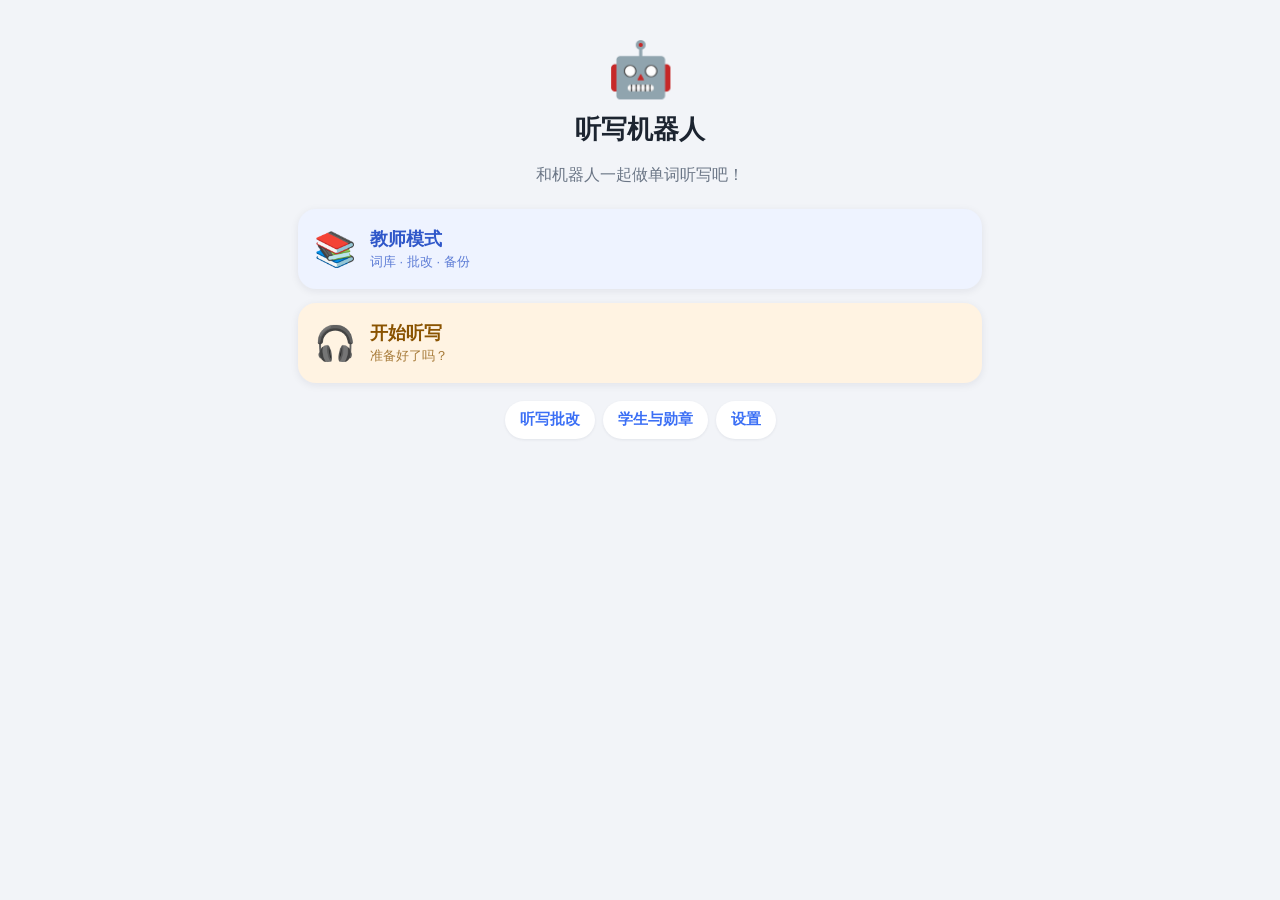
<file: index.html>
<!doctype html>
<html lang="zh-CN">
<head>
<meta charset="utf-8">
<meta name="viewport" content="width=device-width, initial-scale=1, viewport-fit=cover, user-scalable=no">
<meta name="apple-mobile-web-app-capable" content="yes">
<meta name="mobile-web-app-capable" content="yes">
<meta name="apple-mobile-web-app-status-bar-style" content="default">
<meta name="apple-mobile-web-app-title" content="听写机器人">
<meta name="theme-color" content="#3b6ff5">
<title>听写机器人 WordRobot</title>
<link rel="manifest" href="manifest.webmanifest">
<link rel="apple-touch-icon" href="assets/icons/icon-180.png">
<link rel="icon" type="image/png" sizes="192x192" href="assets/icons/icon-192.png">
<link rel="stylesheet" href="css/app.css">
<link rel="stylesheet" href="css/teacher.css">
<link rel="stylesheet" href="css/child.css">
</head>
<body>
<header id="app-header" class="hidden"></header>
<main id="app"></main>
<div id="toast" role="status" aria-live="polite"></div>

<script src="config.js"></script>
<script src="js/util.js"></script>
<script src="js/ui.js"></script>
<script src="js/db.js"></script>
<script src="js/dictionary.js"></script>
<script src="js/selector.js"></script>
<script src="js/grading.js"></script>
<script src="js/reward.js"></script>
<script src="js/tts.js"></script>
<script src="js/asr.js"></script>
<script src="js/githubBackup.js"></script>
<script src="js/backup.js"></script>
<script src="js/router.js"></script>
<script src="js/views/home.js"></script>
<script src="js/views/libraries.js"></script>
<script src="js/views/grading.js"></script>
<script src="js/views/students.js"></script>
<script src="js/views/settings.js"></script>
<script src="js/views/child.js"></script>
<script src="js/app.js"></script>
</body>
</html>
</file>
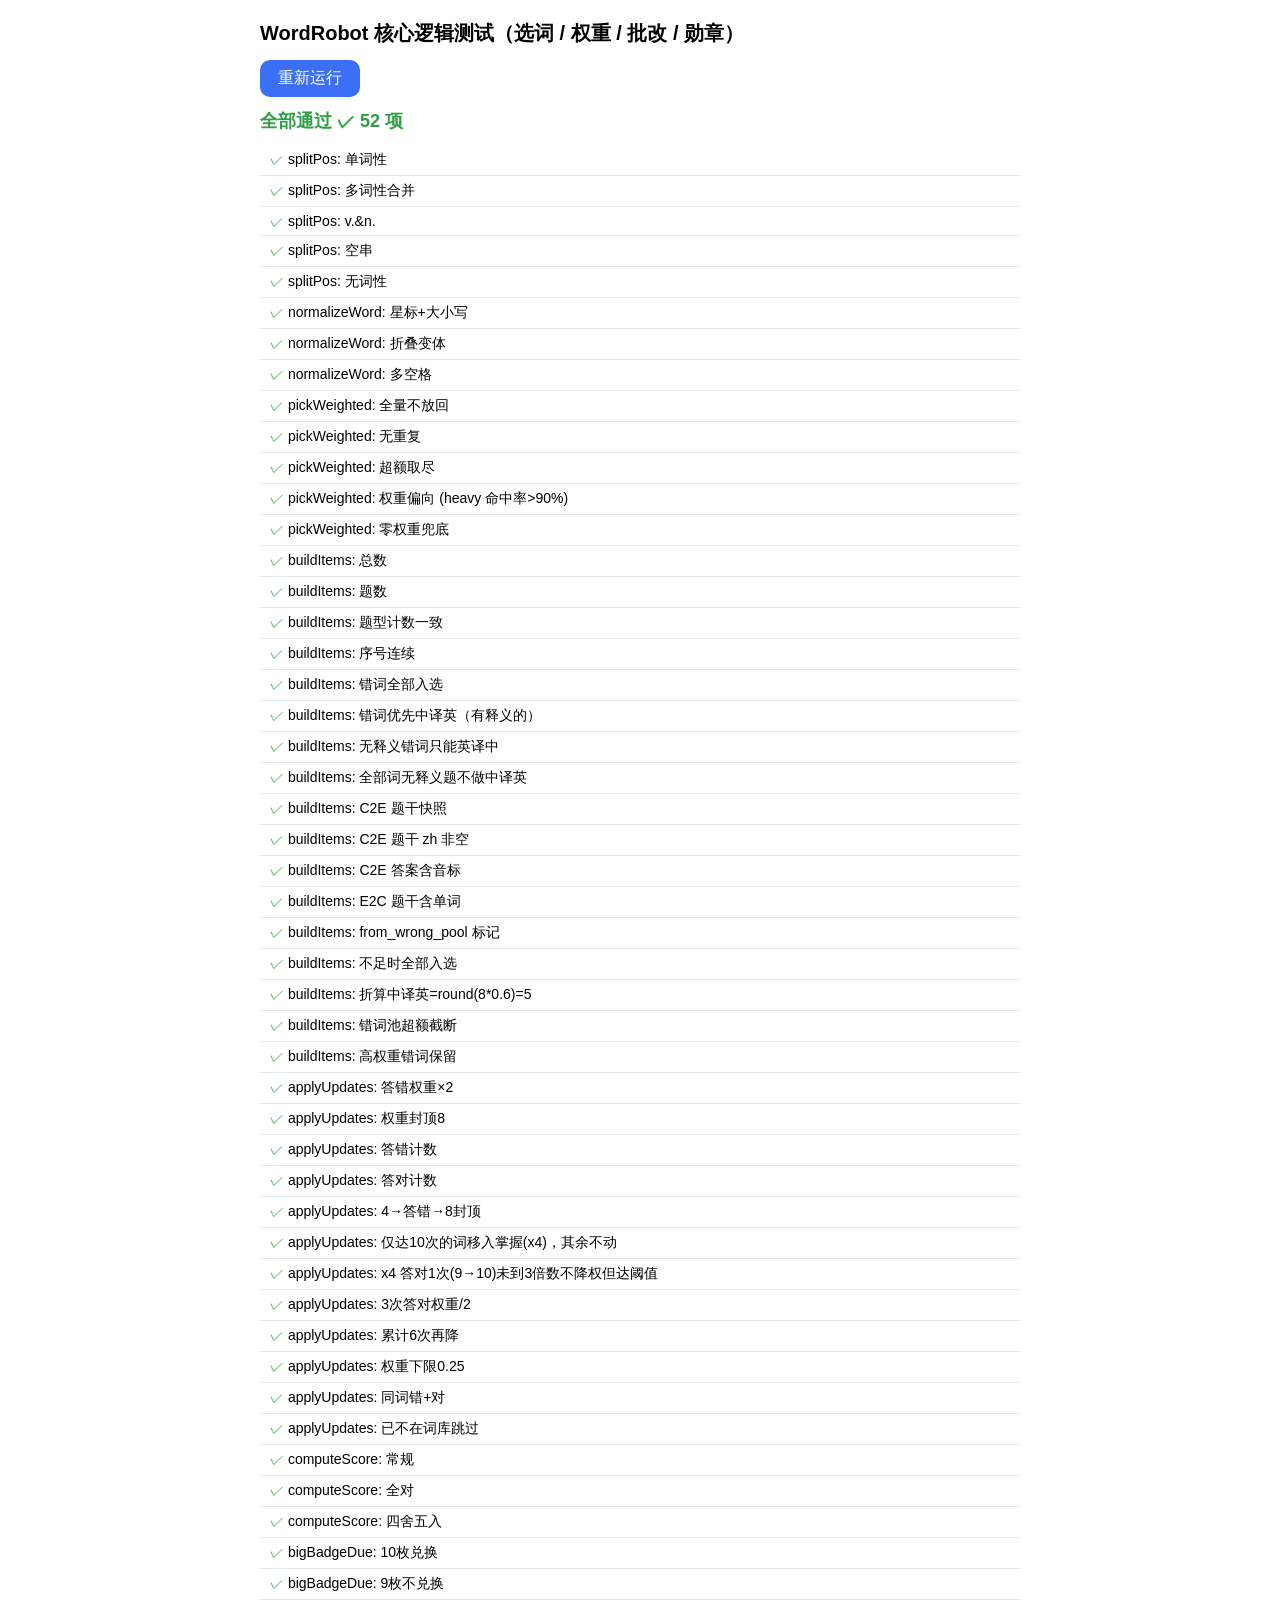
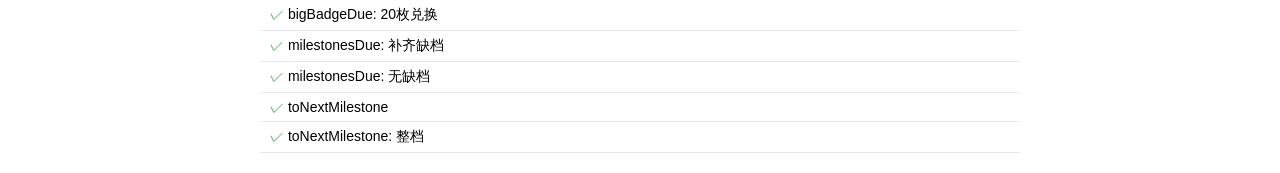
<file: tests/core-tests.html>
<!doctype html>
<html lang="zh-CN">
<head>
<meta charset="utf-8">
<title>WordRobot 核心逻辑测试</title>
<style>
body { font-family: -apple-system, "PingFang SC", sans-serif; max-width: 760px; margin: 20px auto; padding: 0 14px; }
h1 { font-size: 20px; }
#summary { font-size: 18px; font-weight: 800; margin: 12px 0; }
.pass { color: #2f9e44; } .fail { color: #e5484d; font-weight: 700; }
.case { padding: 6px 10px; border-bottom: 1px solid #e3e7ee; font-size: 14px; }
pre { background: #f6f8fb; padding: 8px; border-radius: 8px; overflow: auto; }
button { font-size: 16px; padding: 8px 18px; border-radius: 10px; border: none; background: #3b6ff5; color: #fff; }
</style>
</head>
<body>
<h1>WordRobot 核心逻辑测试（选词 / 权重 / 批改 / 勋章）</h1>
<button onclick="location.reload()">重新运行</button>
<div id="summary">运行中…</div>
<div id="results"></div>

<script src="../config.js"></script>
<script src="../js/util.js"></script>
<script src="../js/dictionary.js"></script>
<script src="../js/selector.js"></script>
<script src="../js/grading.js"></script>
<script src="../js/reward.js"></script>
<script src="core-tests.js"></script>
</body>
</html>
</file>
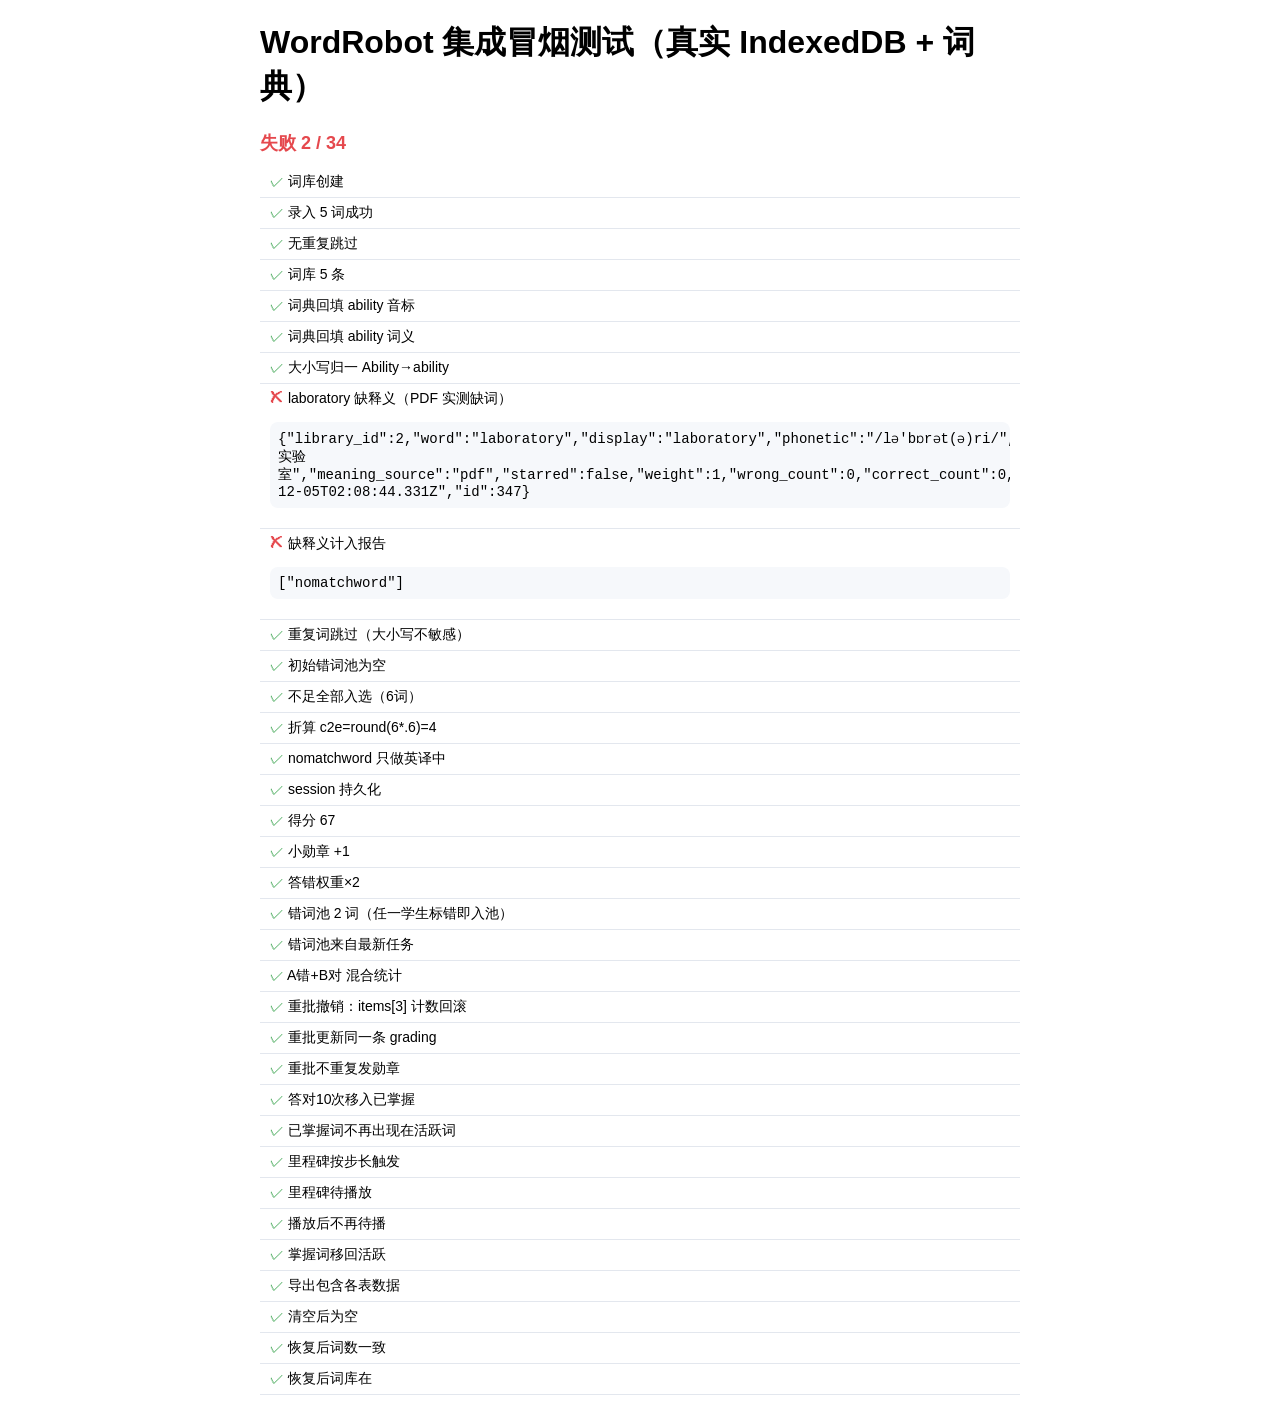
<file: tests/smoke.html>
<!doctype html>
<html lang="zh-CN">
<head>
<meta charset="utf-8">
<title>WordRobot 集成冒烟测试（IndexedDB 全流程）</title>
<style>
body { font-family: -apple-system, "PingFang SC", sans-serif; max-width: 760px; margin: 20px auto; padding: 0 14px; }
#summary { font-size: 18px; font-weight: 800; margin: 12px 0; }
.pass { color: #2f9e44; } .fail { color: #e5484d; font-weight: 700; }
.case { padding: 6px 10px; border-bottom: 1px solid #e3e7ee; font-size: 14px; }
pre { background: #f6f8fb; padding: 8px; border-radius: 8px; overflow: auto; white-space: pre-wrap; }
</style>
</head>
<body>
<h1>WordRobot 集成冒烟测试（真实 IndexedDB + 词典）</h1>
<div id="summary">运行中…</div>
<div id="results"></div>
<script src="../config.js"></script>
<script src="../js/util.js"></script>
<script src="../js/ui.js"></script>
<script src="../js/db.js"></script>
<script src="../js/dictionary.js"></script>
<script src="../js/selector.js"></script>
<script src="../js/grading.js"></script>
<script src="../js/reward.js"></script>
<script src="smoke.js"></script>
</body>
</html>
</file>
<file: css/app.css>
/* 基础样式与教师模式主题（孩子模式覆盖见 child.css） */
:root {
  --primary: #3b6ff5;
  --primary-dark: #2f57c9;
  --danger: #e5484d;
  --warn: #d97706;
  --ok: #2f9e44;
  --bg: #f2f4f8;
  --card: #ffffff;
  --text: #1c2430;
  --text-sub: #6b7686;
  --line: #e3e7ee;
  --radius: 14px;
  --safe-top: env(safe-area-inset-top, 0px);
  --safe-bottom: env(safe-area-inset-bottom, 0px);
}
* { box-sizing: border-box; -webkit-tap-highlight-color: transparent; }
html, body { margin: 0; padding: 0; }
body {
  font-family: -apple-system, BlinkMacSystemFont, "PingFang SC", "Helvetica Neue", sans-serif;
  background: var(--bg); color: var(--text);
  font-size: 16px; line-height: 1.5;
  min-height: 100vh;
}
button { font-family: inherit; }

#app-header {
  position: sticky; top: 0; z-index: 20;
  display: flex; align-items: center; gap: 8px;
  padding: calc(var(--safe-top) + 10px) 14px 10px;
  background: rgba(255,255,255,.92); backdrop-filter: blur(10px);
  border-bottom: 1px solid var(--line);
  min-height: 54px;
}
#app-header.hidden { display: none; }
.header-titles { flex: 1; min-width: 0; }
.header-title { font-size: 17px; font-weight: 700; }
.header-subtitle { font-size: 12.5px; color: var(--text-sub); white-space: nowrap; overflow: hidden; text-overflow: ellipsis; }
.icon-btn {
  border: none; background: none; font-size: 30px; line-height: 1;
  color: var(--primary); padding: 2px 10px 6px; cursor: pointer;
}
.header-actions { display: flex; gap: 6px; }
.header-action {
  border: none; background: none; color: var(--primary);
  font-size: 15px; padding: 6px 8px; cursor: pointer;
}
.danger-link { color: var(--danger) !important; }

main { padding: 14px 14px calc(24px + var(--safe-bottom)); max-width: 720px; margin: 0 auto; }
.page { display: flex; flex-direction: column; gap: 12px; }

.card {
  background: var(--card); border-radius: var(--radius);
  padding: 14px; box-shadow: 0 1px 3px rgba(20,30,50,.06);
}
.card-title { font-size: 15px; font-weight: 700; margin-bottom: 10px; }
.card-title.small { font-size: 14px; }
.row { display: flex; gap: 10px; }
.row > * { flex: 1; }
.row-space { display: flex; align-items: center; justify-content: space-between; gap: 10px; }
.row-inline { display: flex; gap: 6px; flex-shrink: 0; }

.btn {
  border: none; border-radius: 12px; cursor: pointer;
  font-size: 16px; font-weight: 600; padding: 11px 16px;
  background: #e8ebf2; color: var(--text);
  transition: transform .06s ease, opacity .15s;
}
.btn:active { transform: scale(.97); }
.btn:disabled { opacity: .5; }
.btn-primary { background: var(--primary); color: #fff; }
.btn-primary:active { background: var(--primary-dark); }
.btn-secondary { background: #eef1f6; color: var(--text); }
.btn-danger { background: var(--danger); color: #fff; }
.btn-danger-ghost { background: none; color: var(--danger); }
.btn-ghost { background: none; color: var(--primary); }
.btn-small { font-size: 13.5px; padding: 6px 12px; border-radius: 9px; }
.btn-big { font-size: 19px; padding: 16px; border-radius: 16px; }
.btn.wide { width: 100%; }

.input {
  width: 100%; border: 1px solid var(--line); border-radius: 10px;
  padding: 10px 12px; font-size: 16px; font-family: inherit;
  background: #fbfcfe; color: var(--text);
}
.input:focus { outline: 2px solid var(--primary); outline-offset: -1px; }
.textarea { resize: vertical; min-height: 70px; }
.field { margin-bottom: 10px; }
.field-label { display: block; font-size: 13px; color: var(--text-sub); margin: 8px 0 4px; }
.hidden-file { display: none; }

.list-item {
  display: flex; align-items: center; gap: 10px; width: 100%;
  background: none; border: none; border-bottom: 1px solid var(--line);
  padding: 12px 4px; text-align: left; cursor: pointer; font-size: 16px;
}
.list-item:last-child { border-bottom: none; }
.list-item-main { flex: 1; min-width: 0; }
.list-item-title { font-weight: 600; display: flex; align-items: center; gap: 8px; flex-wrap: wrap; }
.list-item-sub { font-size: 13px; color: var(--text-sub); margin-top: 2px; }
.chevron { color: #b6bfcc; font-size: 22px; }
.session-row {
  display: flex; align-items: center; gap: 10px;
  border-bottom: 1px solid var(--line); padding: 12px 4px;
}
.session-row:last-child { border-bottom: none; }
.ts-name { font-variant-numeric: tabular-nums; }

.stats-row { display: flex; gap: 8px; }
.stat-chip {
  flex: 1; border: 1.5px solid var(--line); background: var(--card);
  border-radius: 999px; padding: 8px 0; font-size: 14px; font-weight: 600;
  color: var(--text-sub); cursor: pointer;
}
.stat-chip.active { border-color: var(--primary); color: var(--primary); background: #eef3ff; }
.stat-chip.warn { color: var(--warn); }
.stat-chip.warn.active { border-color: var(--warn); background: #fff7ec; }

.word-row {
  display: flex; align-items: flex-start; gap: 8px;
  border-bottom: 1px solid var(--line); padding: 10px 2px;
}
.word-row:last-child { border-bottom: none; }
.word-row.missing { background: #fffaf3; }
.word-row.mastered { background: #f4fbf5; }
.word-main { flex: 1; min-width: 0; }
.word-title { font-weight: 700; font-size: 16.5px; display: flex; align-items: center; gap: 6px; flex-wrap: wrap; }
.word-sub { font-size: 13.5px; color: var(--text-sub); margin-top: 2px; display: flex; gap: 10px; flex-wrap: wrap; }
.word-stats { font-size: 12px; color: #9aa4b2; margin-top: 3px; }
.phonetic { font-family: "Segoe UI", -apple-system, sans-serif; color: #4a6fd4; }
.meaning { word-break: break-all; }
.word-ops { display: flex; gap: 6px; flex-shrink: 0; align-items: center; }

.tag {
  display: inline-block; font-size: 11px; font-weight: 600;
  border-radius: 6px; padding: 1px 6px; background: #eef1f6; color: var(--text-sub);
}
.tag-star { background: #fff4d6; color: #b8860b; }
.tag-warn { background: #ffede8; color: var(--warn); }
.tag-manual { background: #e8f0ff; color: var(--primary); }
.tag-ok { background: #e3f6e8; color: var(--ok); }

.chip-row { display: flex; gap: 8px; overflow-x: auto; padding-bottom: 4px; }
.chip-row.wrap { flex-wrap: wrap; overflow: visible; }
.chip {
  border: 1.5px solid var(--line); background: var(--card); color: var(--text);
  border-radius: 999px; padding: 8px 16px; font-size: 15px; font-weight: 600;
  cursor: pointer; white-space: nowrap;
}
.chip.active { border-color: var(--primary); background: #eef3ff; color: var(--primary); }
.chip-add { border-style: dashed; color: var(--text-sub); }

.grade-row {
  display: flex; align-items: baseline; gap: 8px;
  border-bottom: 1px solid var(--line); padding: 10px 2px; cursor: pointer;
}
.grade-row:last-child { border-bottom: none; }
.grade-row.wrong .stem, .grade-row.wrong .seq { color: var(--danger); }
.grade-row.wrong .answer { text-decoration: none; }
.grade-check { width: 24px; height: 24px; flex-shrink: 0; transform: translateY(4px); accent-color: var(--danger); }
.grade-row .seq { font-weight: 700; min-width: 26px; color: var(--text-sub); font-variant-numeric: tabular-nums; }
.grade-row .qtype { font-size: 11.5px; color: var(--text-sub); background: #eef1f6; border-radius: 6px; padding: 1px 6px; flex-shrink: 0; transform: translateY(-2px); }
.grade-row .stem { font-size: 15px; min-width: 0; flex-shrink: 1; }
.grade-row .answer { font-size: 13.5px; color: var(--ok); margin-left: auto; text-align: right; max-width: 45%; word-break: break-all; flex-shrink: 0; }
.grade-summary { font-size: 15px; margin-bottom: 10px; }
.wrong-count { font-size: 22px; font-weight: 800; color: var(--danger); padding: 0 4px; }
.hint { font-size: 12.5px; color: var(--text-sub); }
.hint.center { text-align: center; }
.warn-text { color: var(--warn); font-weight: 600; }

.badge-line { gap: 8px; }
.badge-pill { background: #fff4d6; color: #b8860b; border-radius: 999px; padding: 2px 10px; font-size: 13px; font-weight: 600; }
.badge-pill.big { background: #f3ecff; color: #7048c6; }
.history-row { display: flex; align-items: center; gap: 10px; border-bottom: 1px solid var(--line); padding: 10px 2px; }
.history-row:last-child { border-bottom: none; }
.missing-list { line-height: 2; font-weight: 600; }

/* 模态框 */
.modal-overlay {
  position: fixed; inset: 0; z-index: 100; background: rgba(15,20,30,.45);
  display: flex; align-items: center; justify-content: center; padding: 20px;
}
.modal {
  background: #fff; border-radius: 16px; padding: 18px;
  width: 100%; max-width: 420px; max-height: 80vh; overflow: auto;
}
.modal-title { font-size: 17px; font-weight: 700; margin-bottom: 10px; }
.modal-body { font-size: 15px; }
.modal-actions { display: flex; gap: 10px; margin-top: 16px; }
.modal-actions .btn { flex: 1; }

/* toast */
#toast {
  position: fixed; left: 50%; bottom: calc(28px + var(--safe-bottom));
  transform: translate(-50%, 20px); z-index: 200;
  background: rgba(20,26,36,.92); color: #fff;
  padding: 10px 18px; border-radius: 12px; font-size: 14.5px;
  opacity: 0; pointer-events: none; transition: all .25s; max-width: 86vw; text-align: center;
}
#toast.show { opacity: 1; transform: translate(-50%, 0); }

.loading { display: flex; flex-direction: column; align-items: center; gap: 10px; color: var(--text-sub); padding: 26px 0; }
.spin {
  width: 26px; height: 26px; border-radius: 50%;
  border: 3px solid var(--line); border-top-color: var(--primary);
  animation: spin 0.9s linear infinite;
}
@keyframes spin { to { transform: rotate(360deg); } }
.empty { text-align: center; color: var(--text-sub); padding: 22px 0; }

/* 首页（教师/孩子两个入口） */
.home-wrap {
  display: flex; flex-direction: column; align-items: center;
  gap: 14px; padding: 28px 4px 10px;
}
.home-logo { font-size: 54px; line-height: 1; }
.home-title { font-size: 26px; font-weight: 800; margin: 0; }
.home-sub { color: var(--text-sub); margin: 0 0 8px; }
.home-card {
  position: relative;
  display: flex; align-items: center; gap: 14px; width: 100%;
  border: none; border-radius: 18px; padding: 18px 16px;
  cursor: pointer; text-align: left; font-size: 16px;
  box-shadow: 0 2px 8px rgba(20,30,50,.08);
  transition: transform .06s ease;
}
.home-card:active { transform: scale(.98); }
.home-card-icon { font-size: 34px; line-height: 1; }
.home-card-text { flex: 1; min-width: 0; }
.home-card-title { font-size: 18px; font-weight: 700; }
.home-card-desc { font-size: 13px; opacity: .75; margin-top: 2px; }
.teacher-card { background: #eef3ff; color: var(--primary-dark); }
.child-card { background: #fff3e2; color: #8a5300; }
.home-links { display: flex; gap: 8px; flex-wrap: wrap; justify-content: center; margin-top: 4px; }
.home-link {
  position: relative;
  color: var(--primary); text-decoration: none;
  font-size: 14.5px; font-weight: 600;
  padding: 8px 15px; border-radius: 999px; background: var(--card);
  box-shadow: 0 1px 3px rgba(20,30,50,.07);
}
.home-badge {
  position: absolute; top: -7px; right: -5px;
  background: var(--danger); color: #fff; border-radius: 999px;
  min-width: 20px; height: 20px; line-height: 20px; text-align: center;
  font-size: 12px; font-weight: 700; padding: 0 5px;
  box-shadow: 0 0 0 2px var(--card);
}
</file>
<file: css/teacher.css>
/* 教师模式主题（基础样式在 app.css，此文件放教师端专属覆盖） */
body[data-zone="teacher"] .card-title { color: var(--text); }
</file>
<file: css/child.css>
/* 孩子模式主题：更大更活泼 */
body[data-zone="child"] { background: linear-gradient(180deg, #eaf2ff 0%, #f6f9ff 40%, #fdf6ec 100%); }
body[data-zone="child"] #app-header {
  background: rgba(240,246,255,.94);
}

.child-page { max-width: 560px; }

.badge-wall { display: flex; gap: 8px; justify-content: space-around; text-align: center; padding: 18px 8px; }
.badge-item { flex: 1; }
.badge-emoji { font-size: 38px; line-height: 1.2; }
.badge-num { font-size: 26px; font-weight: 800; color: var(--primary); }
.badge-label { font-size: 12.5px; color: var(--text-sub); }

.milestone-hint { text-align: center; font-size: 15px; color: #b8860b; font-weight: 700; padding: 2px 0 6px; }

.btn-start {
  background: linear-gradient(135deg, #ffb43b, #ff8a3b);
  color: #fff; font-size: 24px; padding: 20px; border-radius: 20px;
  box-shadow: 0 6px 18px rgba(255,150,60,.4);
}

.start-overlay { text-align: center; padding: 30px 8px 10px; display: flex; flex-direction: column; gap: 14px; align-items: center; }
.start-emoji { font-size: 74px; }
.start-title { font-size: 26px; font-weight: 800; }
.start-sub { font-size: 15px; color: var(--text-sub); max-width: 420px; white-space: pre-line; }

.dict-progress { display: flex; align-items: center; gap: 10px; justify-content: center; padding: 4px 0; }
.dict-count { font-size: 22px; font-weight: 800; font-variant-numeric: tabular-nums; color: var(--primary); }
.qtype-badge { font-size: 13px; font-weight: 700; border-radius: 999px; padding: 3px 12px; }
.qtype-badge.c2e { background: #e3edff; color: #2b5fd9; }
.qtype-badge.e2c { background: #fff0d9; color: #b06a00; }
.asr-dot { opacity: .35; font-size: 16px; }
.asr-dot.on { opacity: 1; animation: pulse 1.6s ease infinite; }
@keyframes pulse { 0%,100% { transform: scale(1); } 50% { transform: scale(1.25); } }

.question-card {
  background: var(--card); border-radius: 22px; padding: 40px 22px;
  text-align: center; box-shadow: 0 4px 16px rgba(40,70,140,.10);
  font-size: 30px; font-weight: 800; line-height: 1.5; min-height: 180px;
  display: flex; flex-direction: column; gap: 14px; justify-content: center;
  word-break: break-word;
}
.question-card .zh { color: var(--text); }
.question-card .en-word { color: #1d4ed8; letter-spacing: .5px; }
.question-card .pos { font-size: 17px; color: var(--text-sub); font-weight: 600; }
.blank-hint { font-size: 24px; color: #9aa4b2; letter-spacing: 2px; font-weight: 700; }

.dict-btns { display: flex; gap: 10px; }
.dict-btns .btn { flex: 1; }

.done-card { text-align: center; padding: 34px 18px; display: flex; flex-direction: column; gap: 12px; align-items: center; }
.done-emoji { font-size: 76px; animation: bounce 1.2s ease infinite; }
@keyframes bounce { 0%,100% { transform: translateY(0); } 50% { transform: translateY(-12px); } }
.done-title { font-size: 24px; font-weight: 800; }
.done-sub { font-size: 20px; color: #e07b00; font-weight: 700; }
.done-detail { font-size: 14px; color: var(--text-sub); }

/* 里程碑动画 */
.milestone-overlay {
  position: fixed; inset: 0; z-index: 300;
  background: rgba(20,25,60,.72); backdrop-filter: blur(4px);
  display: flex; align-items: center; justify-content: center;
  animation: fadeIn .3s ease;
}
@keyframes fadeIn { from { opacity: 0; } to { opacity: 1; } }
.milestone-box {
  background: linear-gradient(160deg, #fff8e8, #ffefd2);
  border-radius: 26px; padding: 40px 36px; text-align: center;
  animation: popIn .45s cubic-bezier(.2,1.4,.4,1);
  box-shadow: 0 20px 60px rgba(0,0,0,.35);
}
@keyframes popIn { from { transform: scale(.4); opacity: 0; } to { transform: scale(1); opacity: 1; } }
.milestone-emoji { font-size: 84px; }
.milestone-title { font-size: 28px; font-weight: 800; color: #b8860b; margin-top: 8px; }
.milestone-num { font-size: 19px; font-weight: 700; color: var(--text); margin-top: 6px; }
.confetti {
  position: absolute; top: -40px; font-size: 26px;
  animation: confettiFall 2.6s linear infinite;
}
@keyframes confettiFall {
  from { transform: translateY(-40px) rotate(0deg); }
  to { transform: translateY(105vh) rotate(320deg); }
}
.confetti.c0 { animation-duration: 2.2s; }
.confetti.c1 { animation-duration: 2.8s; }
.confetti.c2 { animation-duration: 2.5s; }
.confetti.c3 { animation-duration: 3.1s; }
.confetti.c4 { animation-duration: 2.4s; }
.confetti.c5 { animation-duration: 2.9s; }
</file>
